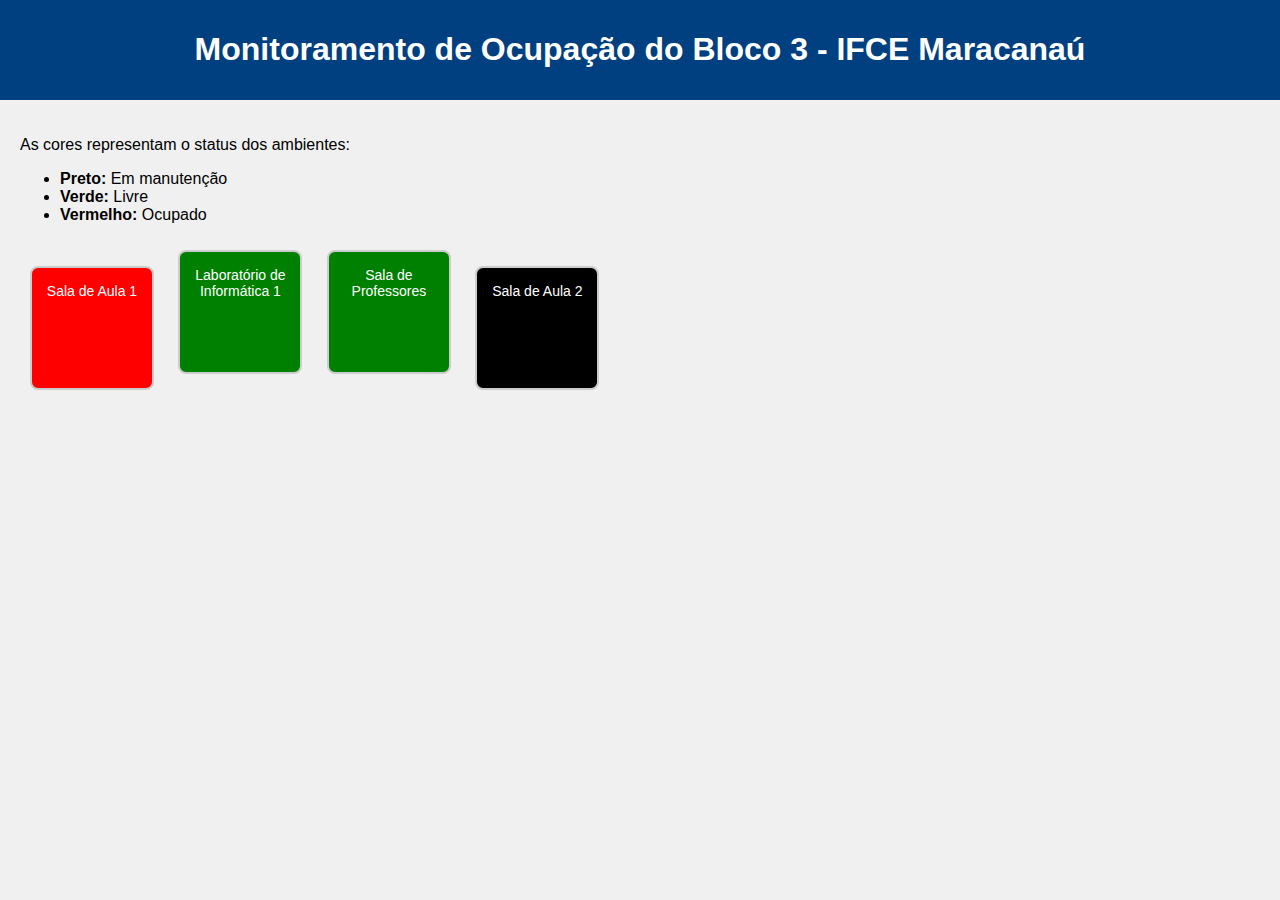
<file: trabalho 2/index.html>
<!DOCTYPE html>
<html lang="pt">

<head>
    <meta charset="UTF-8">
    <meta http-equiv="X-UA-Compatible" content="IE=edge">
    <meta name="viewport" content="width=device-width, initial-scale=1.0">
    <link rel="stylesheet" href="css/style.css">
    <title>Monitoramento de Ocupação - Bloco 3</title>
</head>

<body>
    <header>
        <h1>Monitoramento de Ocupação do Bloco 3 - IFCE Maracanaú</h1>
    </header>

    <main>
        <section id="map">
        
            <div class="acessibilidade">
                <p>As cores representam o status dos ambientes:</p>
                <ul>
                    <li><strong>Preto:</strong> Em manutenção</li>
                    <li><strong>Verde:</strong> Livre</li>
                    <li><strong>Vermelho:</strong> Ocupado</li>
                </ul>
            </div>

            
            <div class="ambiente ocupado">
                <span>Sala de Aula 1</span>
            </div>
            <div class="ambiente livre">
                <span>Laboratório de Informática 1</span>
            </div>
            <div class="ambiente livre">
                <span>Sala de Professores</span>
            </div>
            <div class="ambiente manutencao">
                <span>Sala de Aula 2</span>
            </div>
            
        </section>
    </main>
    

</body>

</html>
</file>
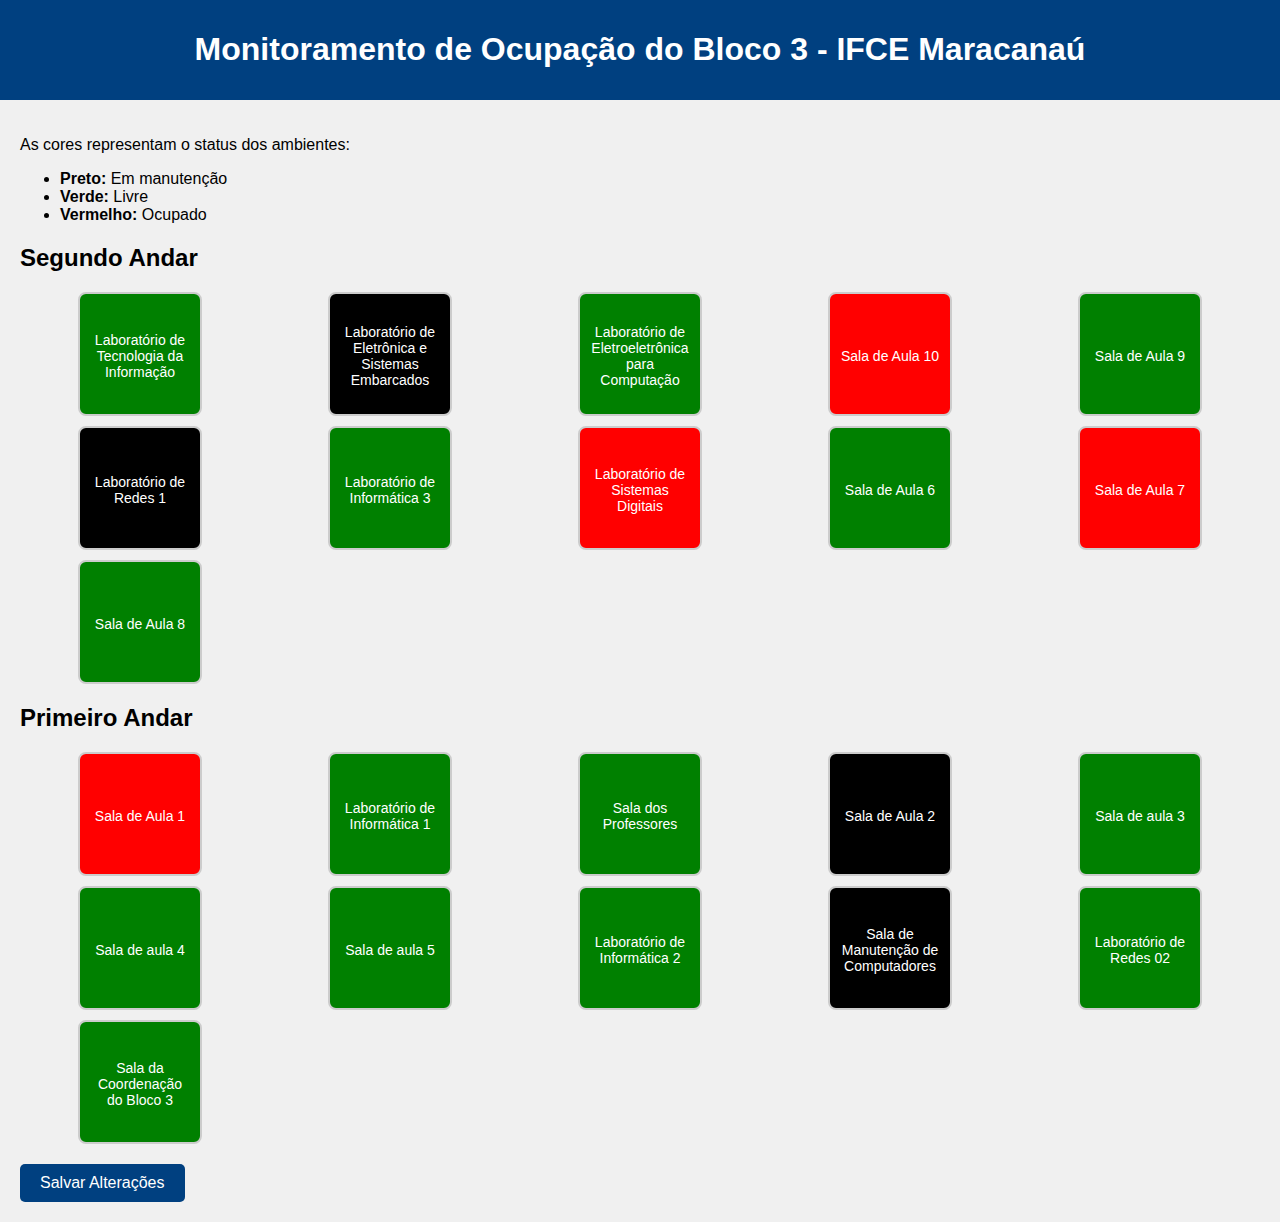
<file: trabalho 3/index.html>
<!DOCTYPE html>
<html lang="pt-BR">

<head>
    <meta charset="UTF-8">
    <meta http-equiv="X-UA-Compatible" content="IE=edge">
    <meta name="viewport" content="width=device-width, initial-scale=1.0">
    <link rel="stylesheet" href="css/style.css">
    <title>Monitoramento de Ocupação - Bloco 3</title>
    
</head>

<body>
    <header>
        <h1>Monitoramento de Ocupação do Bloco 3 - IFCE Maracanaú</h1>
    </header>

    <main>
        <section id="map">
            <div class="acessibilidade">
                <p>As cores representam o status dos ambientes:</p>
                <ul>
                    <li><strong>Preto:</strong> Em manutenção</li>
                    <li><strong>Verde:</strong> Livre</li>
                    <li><strong>Vermelho:</strong> Ocupado</li>
                </ul>
            </div>

            <div class="andar">
                <h2>Segundo Andar</h2>
                <div class="grid-container">
                    <div class="ambiente livre">
                        <span>Laboratório de Tecnologia da Informação</span>
                    </div>
                    <div class="ambiente manutencao">
                        <span>Laboratório de Eletrônica e Sistemas Embarcados</span>
                    </div>
                    <div class="ambiente livre">
                        <span>Laboratório de Eletroeletrônica para Computação</span>
                    </div>
                    <div class="ambiente ocupado">
                        <span>Sala de Aula 10</span>
                    </div>
                    <div class="ambiente livre">
                        <span>Sala de Aula 9</span>
                    </div>
                    <div class="ambiente manutencao">
                        <span>Laboratório de Redes 1</span>
                    </div>
                    <div class="ambiente livre">
                        <span>Laboratório de Informática 3</span>
                    </div>
                    <div class="ambiente ocupado">
                        <span>Laboratório de Sistemas Digitais</span>
                    </div>
                    <div class="ambiente livre">
                        <span>Sala de Aula 6</span>
                    </div>
                    <div class="ambiente ocupado">
                        <span>Sala de Aula 7</span>
                    </div>
                    <div class="ambiente livre">
                        <span>Sala de Aula 8</span>
                    </div>
                </div>
            </div>

            <div class="andar">
                <h2>Primeiro Andar</h2>
                <div class="grid-container">
                    <div class="ambiente ocupado">
                        <span>Sala de Aula 1</span>
                    </div>
                    <div class="ambiente livre">
                        <span>Laboratório de Informática 1</span>
                    </div>
                    <div class="ambiente livre">
                        <span>Sala dos Professores</span>
                    </div>
                    <div class="ambiente manutencao">
                        <span>Sala de Aula 2</span>
                    </div>
                    <div class="ambiente livre">
                        <span>Sala de aula 3</span>
                    </div>
                    <div class="ambiente livre">
                        <span>Sala de aula 4</span>
                    </div>
                    <div class="ambiente livre">
                        <span>Sala de aula 5</span>
                    </div>
                    <div class="ambiente livre">
                        <span>Laboratório de Informática 2</span>
                    </div>
                    <div class="ambiente manutencao">
                        <span>Sala de Manutenção de Computadores</span>
                    </div>
                    <div class="ambiente livre">
                        <span>Laboratório de Redes 02</span>
                    </div>
                    <div class="ambiente livre">
                        <span>Sala da Coordenação do Bloco 3</span>
                    </div>
                </div>
            </div>

            <button id="saveButton">Salvar Alterações</button>
        </section>
    </main>
</body>
<script  src="script.js"></script>
</html>
</file>
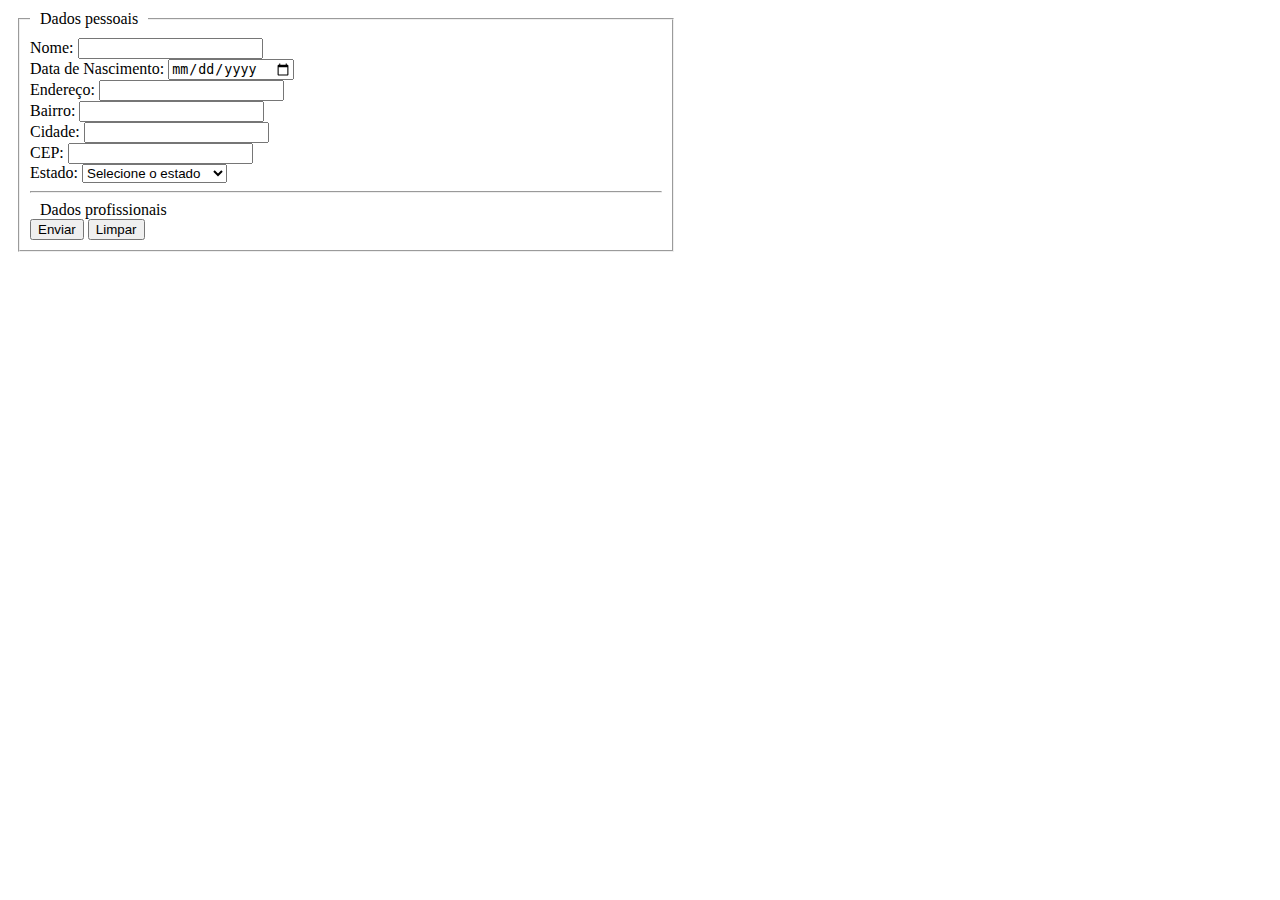
<file: projeto 2/Formulário.html>
<!DOCTYPE html>
<html lang="pt">
<head>
    <meta charset="UTF-8">
    <meta http-equiv="X-UA-Compatible" content="IE=edge">
    <meta name="viewport" content="width=device-width, initial-scale=1.0">
    <title>Formulário </title>
     <style>
        fieldset{
            width:50%;
            border:2px solid black#000;
            padding: 10px;
            margin: 10px;
        }
        legend {
            padding: 0 10px;
            front-weight:lighter;
        }
    </style>
 

</head>
<body>
<div>
    
    <fieldset>
        <legend>Dados pessoais</legend>
         <form>
    
        <label for="iptNome">Nome: </label>
        <input type="text" id="iptNome" name="nome" > <br>

        <label for="iptNasc">Data de Nascimento: </label>
        <input type="date" id="iptNasc" name="data de nascimento" > <br>

        <label for="iptEndereco">Endereço: </label>
        <input type="text" id="iptEndereco" name="endereco" ><br>

        <label for="iptBairro">Bairro: </label>
        <input type="text" id="iptBairro" name="bairro" > <br>

        <label for="iptCidade">Cidade: </label>
        <input type="text" id="iptCidade" name="cidade" > <br>

        <label for="iptCEP">CEP: </label>
        <input type="text" id="iptCEP" name="cep"><br>

        <label for="slcEstado">Estado: </label>
        <select id="slcEstado" name="estado" >
            <option value="" selected disabled>Selecione o estado</option>
            <option value="AC">Acre</option>
            <option value="AL">Alagoas</option>
            <option value="AP">Amapá</option>
            <option value="AM">Amazonas</option>
            <option value="BA">Bahia</option>
            <option value="CE">Ceará</option>
            <option value="DF">Distrito Federal</option>
            <option value="ES">Espírito Santo</option>
            <option value="GO">Goiás</option>
            <option value="MA">Maranhão</option>
            <option value="MT">Mato Grosso</option>
            <option value="MS">Mato Grosso do Sul</option>
            <option value="MG">Minas Gerais</option>
            <option value="PA">Pará</option>
            <option value="PB">Paraíba</option>
            <option value="PR">Paraná</option>
            <option value="PE">Pernambuco</option>
            <option value="PI">Piauí</option>
            <option value="RJ">Rio de Janeiro</option>
            <option value="RN">Rio Grande do Norte</option>
            <option value="RS">Rio Grande do Sul</option>
            <option value="RO">Rondônia</option>
            <option value="RR">Roraima</option>
            <option value="SC">Santa Catarina</option>
            <option value="SP">São Paulo</option>
            <option value="SE">Sergipe</option>
            <option value="TO">Tocantins</option>
        </select> <br> <hr>
        <legend>Dados profissionais</legend>

        <input type="submit" value="Enviar">
        <input type="reset" value="Limpar">

    </div>
    </form>
  </fieldset>
</body>
</html>
</file>
<file: trabalho 2/css/style.css>
body {
    font-family: Arial, sans-serif;
    margin: 0;
    padding: 0;
    background-color: #f0f0f0;
}

header {
    background-color: #004080;
    color: white;
    padding: 10px 20px;
    text-align: center;
}

main {
    padding: 20px;
}

.ambiente {
    display: inline-block;
    width: 100px;
    height: 100px;
    margin: 10px;
    text-align: center;
    border: 2px solid #ccc;
    border-radius: 8px;
    padding: 10px;
}

.ambiente.ocupado {
    background-color: red;
    color: white;
}

.ambiente.livre {
    background-color: green;
    color: white;
}

.ambiente.manutencao {
    background-color: black;
    color: white;
}

.ambiente span {
    display: block;
    font-size: 14px;
    margin-top: 5px;
}
</file>
<file: trabalho 3/css/style.css>
body {
    font-family: Arial, sans-serif;
    margin: 0;
    padding: 0;
    background-color: #f0f0f0;
}

header {
    background-color: #004080;
    color: white;
    padding: 10px 20px;
    text-align: center;
}

main {
    padding: 20px;
}

.grid-container {
    display: grid;
    grid-template-columns: repeat(auto-fill, minmax(200px, 1fr));
    gap: 10px;
    justify-items: center;
}

.ambiente {
    width: 100px;
    height: 100px;
    text-align: center;
    border: 2px solid #ccc;
    border-radius: 8px;
    padding: 10px;
    cursor: pointer;
    display: flex;
    justify-content: center;
    align-items: center;
    flex-direction: column;
}

.ambiente.ocupado {
    background-color: red;
    color: white;
}

.ambiente.livre {
    background-color: green;
    color: white;
}

.ambiente.manutencao {
    background-color: black;
    color: white;
}

.ambiente span {
    display: block;
    font-size: 14px;
    margin-top: 5px;
}

button {
    background-color: #004080;
    color: white;
    border: none;
    padding: 10px 20px;
    border-radius: 5px;
    cursor: pointer;
    font-size: 16px;
    margin-top: 20px;
}

button:hover {
    background-color: #003366;
}
</file>
